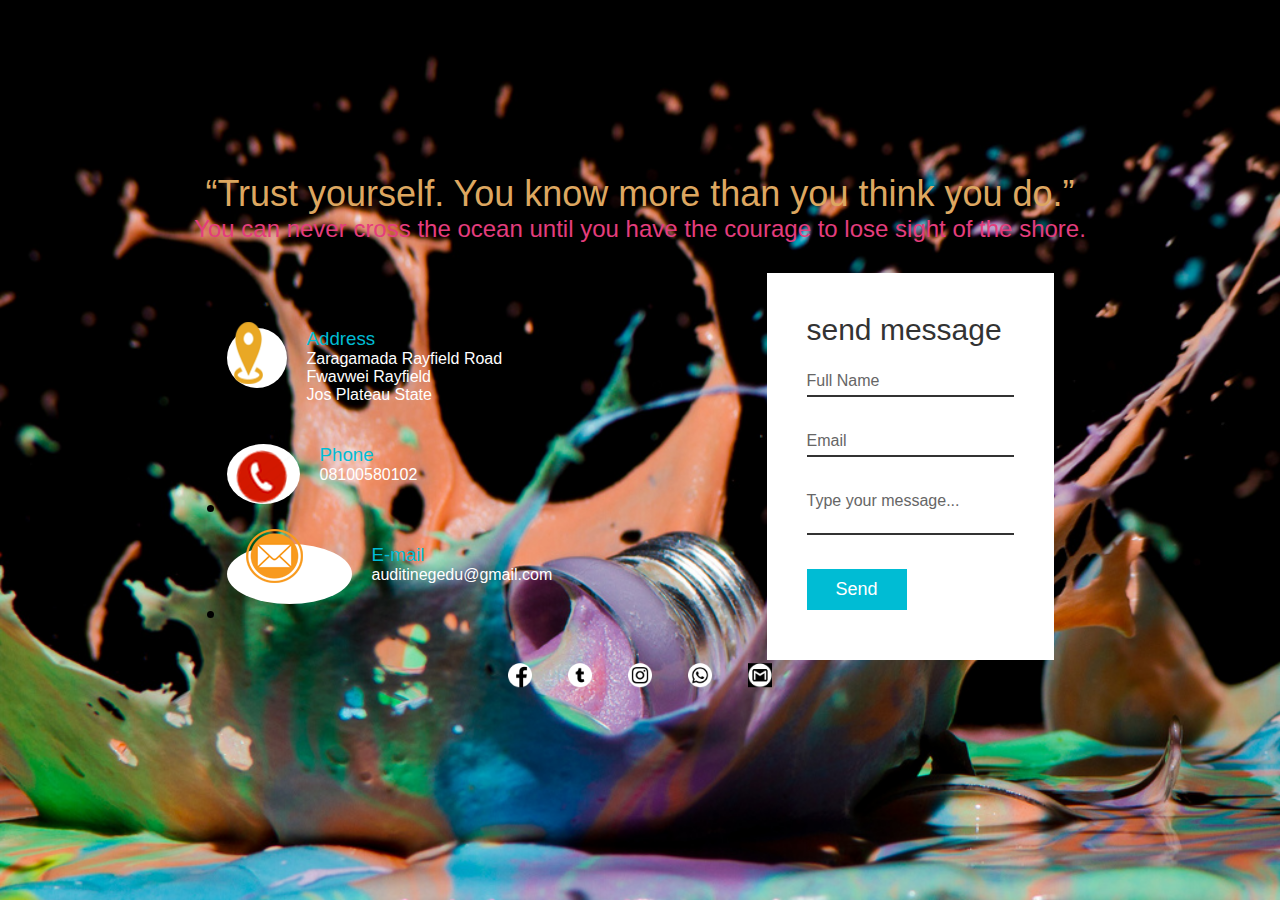
<file: contact.html>
<!DOCTYPE html>
<html lang="en">
<head>
    <meta charset="UTF-8">
    <link rel="stylesheet" type="text/css" href="style.css">
    <meta http-equiv="X-UA-Compatible" content="IE=edge">
    <meta name="viewport" content="width=device-width, initial-scale=1.0">
    <link rel="index.html" type="text/index"href="index.html">
    <title></title>
</head>
<body>
    <section class="Contact">
        <div class="content">
            <h2>“Trust yourself. You know more than you think you do.”</h2>
            <p>You can never cross the ocean until you have the courage to lose sight of the shore.</p>
        </div>
        <div class="conatain">
            <div class="contactinfo">
                <div class="box">
                   
                    <div class="icon">
                         <li><a href="#"><img src="images/orange-localization-icon-11.png" alt=""/><a></li>
                    </div>
                    <div class="text">
                       <h3>Address</h3>
                       <p>Zaragamada Rayfield Road<br>Fwavwei Rayfield<br> Jos Plateau State</p>
                    </div>
                </div>
                    <div class="box">
                       <div class="icon">
                        <li><a href="#"><img src="images/broccolidry.png" alt=""/><a></li>
                        </div>
                        <div class="text">
                          <h3>Phone</h3>
                          <p>08100580102</p>
                        </div>   
                    </div>
                    <div class="box">
                      
                       
                        <div class="icon">
                          <li><a href="#"><img src="images/email.png" alt=""/><a></li>
                        </div>
                        <div class="text">
                          <h3>E-mail</h3>
                          <p>auditinegedu@gmail.com</p>
                        </div>
                    </div>
            </div>
            <div class="contactform">
                <form>
                    <h2>send message</h2>
                        <div class="inputBox">
                          <input type="text"name="" required="required">
                          <span>Full Name</span>
                        </div>  
                        <div class="inputBox">
                            <input type="text"name="" required="required">
                            <span>Email</span>
                          </div>
                          <div class="inputBox">
                            <textarea required="required"></textarea>
                            <span>Type your message...</span>
                          </div>
                          <div class="inputBox">
                            <input type="submit"name="" value="Send">
                          </div>

                </form>
            </div>

        </div>
        <ul class="social">
            <li><a href="#"><img src="images/FB.png" alt=""/><a></li>
              <li><a href="#"><img src="images/TW.png" alt=""/><a></li>
                <li><a href="#"><img src="images/IN.png" alt=""/><a></li>
                    <li><a href="#"><img src="images/WH.png" alt=""/><a></li>
                        <li><a href="#"><img src="images/gm.png" alt=""/><a></li>
        </ul>
        
    </section>
    
</body>
</html>
</file>
<file: style.css>
*{
    box-sizing: border-box;
    margin: 0;
    padding: 0;
    font-family:"Lato", sans-serif;
}

.navbar {
    background: #131313;
    height: 80px;
    display: flex;
    justify-content: center;
    align-items: center;
    font-size: 1.2rem;
    position: sticky;
    top: 0;
    z-index: 999;
    
}

.navbar__container{
    display: flex;
    justify-content: space-between;
    height: 80px;
    z-index: 1;
    width: 100%;
    max-width: 1300px;
    margin: 0 auto;
    padding: 0 50px;
}

#navbar__logo{
    background-color: #f7e9e8;
    background-image:  linear-gradient(to top, #ecd9de 0%, #ffb177 
    100%);
    background-size: 100%;
    -webkit-background-clip: text;
    -moz-background-clip: text;
    -webkit-text-fill-color: transparent;
    -moz-text-fill-color:transparent;
    display: flex;
    align-items: center;
    cursor: pointer;
    text-decoration: none;
    font-size: 3rem;
    text-decoration:none;
    text-shadow: rgb(138, 6, 6);
    margin-left: 25px;
    font-family:Impact, Haettenschweiler, 'Arial Narrow Bold', sans-serif;
}
.fa-gem {
    margin-right: 0.5rem;
}
.navbar__menu {
    display: flex;
    align-items: center;
    list-style: none;
    text-align: center;
}

.navbar__item {
    height: 80px;
}

.navbar__links {
    color: #fff;
    display: flex;
    align-items: center;
    justify-content: center;
    text-decoration: none;
    padding: 0 1rem;
    height: 100%;
}

.navbar__btn{
    display: flex;
    justify-content: center;
    align-items: center;
    padding: 0 1rem;
    width: 100%;
}

.button {
    display: flex;
    justify-content: center;
    align-items: center;
    text-decoration: none;
    padding: 10px 20px;
    height: 100%;
    width: 100%;
    border: none;
    outline: none;
    border-radius: 4px;
    color: #fff;
}

.button:hover {
    background:#4837ff;
    transition: all 0.3s ease;
}

.navbar__links:hover{
    color: #f77062;
    transition: all 0.3s ease;
}

@media screen  and (max-width: 960px){
    .navbar__container{
        display: flex;
        justify-content: space-between;
        height: 80px;
        z-index: 1;
        width: 100%;
        max-width: 1300px;
        padding: 0;
    }

    .navbar__menu{
        display: grid;
        grid-template-columns: auto;
        margin: 0;
        width: 100%;
        position: absolute;
        top: -1000px;
        opacity: 0;
        transition: all 0.5s ease;
        height: 65vh;
        z-index: -1;
        background :#131313;
    }
    .navbar__menu.active{
        background :#131313;
        top: 100%;
        opacity: 1;
        transition: all 0.5s ease;
        z-index: 99;
        height: 65vh;
        font-size: 1.6rem;
    }

    #navbar__logo{
        padding-left: 25px;
    }
    
    .navbar__toggle .bar{
        width: 25px;
        height: 3px;
        margin: 5px auto;
        transition: all 0.3s ease-in-out;
        background:#fff;
    }
    .navbar__item{
        width: 100%;
    }

    .navbar__links {
        text-align: center;
        padding: 2rem;
        width: 100%;
        display: table;
    }
    #mobile__menu {
        position: absolute;
        top: 20%;
        right: 5%;
        transform: translate(5%, 20%);
    }

    .navbar__btn {
        padding-bottom: 2rem;
    }

    .button{
        display: flex;
        justify-content: center;
        align-items: center;
        width: 80%;
        height: 80%;
        margin: 0;
    }

    .navbar__toggle .bar{
        display:  block;
        cursor: pointer;
    }
    #mobile-menu.is-active .bar:nth-child(2){
        opacity: 0;
    }
    #mobile-menu.is-active .bar:nth-child(1){
        transform: translateY(8px) rotate(45deg);
    }
    #mobile-menu.is-active .bar:nth-child(3){
        transform: translateY(-8px) rotate(-45deg);
    }
}

/*hero section css*/
.main {
    background-color: #023133;
    background-image: linear-gradient(rgba(26, 27, 27, 0.85),
    rgba(1, 15, 29, 0.85)), url(images/he.jpg);

}

.main__container{
    display: grid;
    grid-template-columns: 1fr 1fr;
    align-self: center;
    justify-self: center;
    margin: 0  auto;
    height: 90vh;
    background-color: #141414;
    z-index: 1;
    width: 100%;
    max-width: 1300px;
    padding: 0 50px;
    background-image: linear-gradient(rgba(26, 27, 27, 0.85),rgba(1, 15, 29,
     0.85)), url(images/he.jpg);
    background-size: cover;
    background-position: center;
}


.main__content h1{
    font-size: 2.5rem;
    background-color: #ff8177;
    background-image: linear-gradient(to top,#ff0844  0%, 
    #ffb199 100%);
    background-size: 100% ;
    -webkit-background-clip: text;
    -moz-background-clip: text;
    -webkit-text-fill-color: transparent;
    -moz-text-fill-color:transparent;

}

.main__content h2{
    font-size: 3rem;
    background-color: #ff8177;
    background-image: linear-gradient(to top,#64128a  0%, 
    #21d4ed 100%);
    background-size: 100% ;
    -webkit-background-clip: text;
    -moz-background-clip: text;
    -webkit-text-fill-color: transparent;
    -moz-text-fill-color:transparent;

}

.main__content h3{
    font-size: 4.5rem;
    background-color: #ff8177;
    background-image: linear-gradient(to top,#1e13b3  0%, 
    #21d4ed 100%);
    background-size: 100% ;
    -webkit-background-clip: text;
    -moz-background-clip: text;
    -webkit-text-fill-color: transparent;
    -moz-text-fill-color:transparent;

}

.main__content p{
    margin-top: 1rem;
    font-size: 1.5rem;
    font-weight: 650;
    color: #fff;
    left: 8px;
}

.main__btn{
    font-size: 1rem;
    background-image: linear-gradient(to top,#ec6666  0%, 
    #a14b29 100%);
    padding: 14px 32px;
    border: none;
    border-radius: 4px;
    color: #fff;
    margin-top: 2rem;
    cursor: pointer;
    position: relative;
    transition: all 0.35s;
    outline: none;
}

.main__btn a {
    position: relative;
    z-index: 2;
    color: #fff;
    text-decoration: none;
}

.main__btn:after {
    position: absolute;
    content: '';
    top: 0;
    left: 0;
    width: 0;
    height: 100%;
    background: #4837ff;
    transition: all 0.35s;
    border-radius: 4px;

}

.main__btn:hover {
    color: #fff;
}

.main__btn:hover::after{
    width: 100%;
}

.main__img--container{
    text-align: center;
}

#main__img{
    height:80%;
    width: 80%;
}

/*mobile Responsive */

@media screen and (max-width: 768px) {
    .main__container{
        display: grid;
        grid-template-columns: auto;
        align-items: center;
        justify-self: center;
        width: 100%;
        margin: 0 auto;
        height: 90vh;
    }

    .main__content {
        text-align: center;
        margin-bottom: 4rem;

    }

    .main__content h1 {
        font-size: 2.5rem;
        margin-top: 2rem;
    }

    .main__content h2 {
        font-size: 3rem;
    }

    .main__content p {
        margin-top: 1rem;
        font-size: 1.5rem;
    }

}
@media screen and (max-width:480px) {
    .main__content h1 {
        font-size: 2rem;
        margin-top: 3rem;
    }

    .main__content h2 {
        font-size: 2rem;
    }

    .main__content p {
        margin-top: 2rem;
        font-size: 1.5rem;
    }

    .main__btn {
        padding: 12px 36px;
        margin: 2.5rem 0;
    }
    
}

/*services section css*/
.services{
    background: #022630;
    display: flex;
    flex-direction: column;
    align-items: center;
    height: 110vh;
    background-image: linear-gradient(rgba(26, 27, 27, 0.85),
    rgba(1, 15, 29, 0.85)), url(images/handle.bmp);

}

.services h1 {
    background-color: #ff8177;
    background-image: linear-gradient(to right,
     #ff8177 0%
    #ff867a 0%,
    #ff8c7f 21%, 
    #f99185 52%,
     #cf556c 78%,
     #b12a5b 100%);
     background-size: 100%;
     margin-bottom: 5rem;
     font-size: 2.5rem;
     -webkit-background-clip: text;
     -moz-background-clip: text;
     -webkit-text-fill-color: transparent;
     -moz-text-fill-color:transparent;

}
.services__container {
    display: flex;
    justify-content: center;
    flex-wrap: wrap;
}

.services__card {
    margin: 1rem;
    height: 500px;
    width: 400px;
    border-radius: 4px;
    background-image: linear-gradient(to 
    bottom, rgba(0,0,0,0)0%, rgb(17,17,17, 0.6)
    100%);
    background-size: cover;
    position: relative;
    color: #fff;
}
.services__card img {
    margin: 1rem;
    height: 500px;
    width: 400px;
    border-radius: 4px;
    background-image: linear-gradient(to 
    bottom, rgba(0,0,0,0)0%, rgb(17,17,17, 0.6)
    100%);
    background-size: cover;
    position: relative;
    color: #fff;
}


.services__card:nth-child(2){
    background-image: linear-gradient(to 
    bottom, rgba(0,0,0,0)0%, rgb(17,17,17, 0.6)
    100%);
    
}

.services h2 {
    position: absolute;
    top: 350px;
    left: 30px;

}
.services p{
    color: #120463;
    font-style:italic;
    font-size: 2rem;
    font-family: 'Gill Sans', 'Gill Sans MT', Calibri, 'Trebuchet MS',sans-serif;
    text-shadow: rgb(6, 49, 92);
    align-items: center;
    


}
.services__card p{
    
    color: rgb(28, 46, 211);
    font-style: normal;
    font-size: 1.2rem;
    font-family: Cambria,sans-serif;
    text-shadow: lightslategrey;

}

.services h2 p {
    position: absolute;
    top: 400px;
    left: 30px;

}

.services__card button{
    color: #fff;
    padding: 10px 20px;
    border: none;
    outline: none;
    border-radius: 4px;
    background: #ec6666;
    position: absolute;
    top: 440px;
    left: 30px;
    font-size: 1rem;
    cursor: pointer;

}

.services__card:hover{
    transform: scale(1.075);
    transition: 0.2s ease-in;
    cursor: pointer;

}

@media screen and (max-width: 960px) {
    .services{
        height: 1600px;
    }

    .services h1 {
        font-size: 2rem;
        margin-top: 12rem;

    }
    
}

@media screen and ( max-width:480px){
    .services{
        height: 1400px;

    }

    .services h1 {
        font-size:  1.2rem;

    }
    
    .services__card {
        width: 300px;
    }

    
}

/* footer css*/
.footer__container {
    background-color: #141414;
    padding: 5rem 0;
    display: flex;
    flex-direction: column;
    justify-content: center;
    align-items: center;
    background-image: linear-gradient(rgba(9, 16, 22, 0.85),rgba(0, 4, 8, 0.85)), url(images/uy.jpg);
}

#footer__logo {
    color: #fff;
    display: flex;
    align-items: center;
    cursor: pointer;
    text-decoration: none;
    font-size: 2rem;
}

.footer__links {
    width: 100%;
    max-width: 1000px;
    display: flex;
    justify-content: center;
}

.footer__link--wrapper {
    display: flex;
}

.footer__link--items {
    display: flex;
    flex-direction: column;
    align-items: flex-start;
    margin: 16px;
    text-align: left;
    width: 160px;
    box-sizing: border-box;
}

.footer__link--items h2{
    margin-bottom: 16px;
}

.footer__link--items > h2 {
    color: rgb(131, 101, 201);
}

.footer__link--items a {
    color: #fff;
    text-decoration: none;
    margin-bottom: 0.5rem;
}
.footer__link--items a :hover{
    color: rgb(248, 240, 240);
    transition: 0.3s ease-out;
}

/*social icons*/
.social__icon--link {
    color: #fff;
    font-size: 24px;
}

.social__media {
    max-width: 1000px;
    width: 100%;

}
.social__media--wrap {
    display: flex;
    justify-content: space-between;
    align-items: center;
    width: 100%;
    max-width: 1000px;
    margin: 40px auto 0 auto;
}

.social__icons{
    display: flex;
    justify-content: space-between;
    align-items: center;
    width: 240px;
}
.social__logo{
    color: #fff;
    justify-content: space-between;
    margin-left: 20px;
    cursor: pointer;
    text-decoration: none;
    font-size: 2rem;
    display: flex;
    align-items: center;
    margin-bottom: 16px;
     
}
.website__rights {
    color: #fff;
} 

.social{
    position: relative;
    bottom: 20px;
    z-index: 10;
    display:flex;
    justify-content:center;
    align-items: center;
    

    
}

.social li{
    list-style: none;


}
.social li a {
    margin: 4px auto 0 auto;
    display:inline-block;
    filter: invert(2);
    
    transform: scale(0.4);
    transition: 0.5s;
    object-fit:cover;
}

.social li a img {
    width: 60px;
    margin:0%;
}
.social li a :hover {
    transform: scale(0.4)  translateY(-1px);
}

@media screen and (max-width :820px)  {
    .footer__links{
        padding-top: 2rem;

    }

    #footer__logo{
        margin-top: 2rem;
    }
    .website__rights{
        margin-bottom: 2rem;
    }
    .footer__link--wrapper {
        flex-direction: column;
    }
    
}
/*gallery section*/

.container{
    background-color: rgb(191, 253, 253);
    display: flex;
    flex-direction: column;
    justify-content: center;
    align-items: center;
    text-align: center;
    margin: 40px 20px 0 20px;
    object-fit: cover;
}

.container .heading{
    width: 40%;
    padding-bottom: 5px;
}
 .container .heading h3{
     color: rgb(8, 7, 0);
     font-size: 3em;
     font-weight: bolder;
     padding-bottom: 10px;
     border: 4px solid rgb(5, 0, 0); 
 }
 .container .heading  h3 span{
     color: crimson;
 }

 .container.heading h3 span{
     font-weight: 100;
 }
 .container .box{
     display: flex;
     flex-direction: row;
     justify-content: space-between;
 }
.container .box .dream{
    display: flex;
    flex-direction: column;
    width: 32.5%;
}
.container .box .dream img{
    width: 90%;
    padding-bottom: 4%;
    border-radius: 5px;
}
.container .btn {
    margin:  40px 0 70px 0;
    background: #222;
    padding: 15px 40px;
    border-radius: 5px;

}
.container .btn a{
    color: rgb(173, 30, 30);
    font-size: 1.2em;
    text-decoration: none;
    font-weight: bolder;
    letter-spacing: 3px;
}
.container .btn:hover {
    background:  transparent;
    border: 1px solid #fff;
    transition: 0.5s all ease-out; 
}
@media only screen and (max-width: 960px) {
    .container .box{
        flex-direction: column;
    }

    .container .box .dream{
        width: 100%;
    }
    
}
@media only screen and (max-width: 960px) {
    .container .heading{
        width: 100%;
    }
    .container .heading h3{
        font-size: 1em;
    }
    
} 

/*contact section*/

body{
    background-image: url();
    width: 100%;
    height: 100vh;
    background-size: 100% 100vh;
    position: relative;
    background-repeat: no-repeat;
}
header{
    position: absolute;
    text-align: center;
    width: 75%;
    left: 12%;
    top: 2rem;

}
header h1{
    font-size: 100%;
}

/* about section */

section{
    width: 100%;
    height: 95vh;
    background-image: url(images/vf.jpg);
    background-repeat: no-repeat;
    background-size: cover;
    position: relative;
}
.text-conterainer p:nth-child(1){
    font-family:  Impact, 'Arial Narrow Bold', sans-serif;
    font-weight: bold;
    color: #00008b;
    font-size: 40px;
    font-weight: bold;
    font-style: normal;
    letter-spacing: 0px;
    line-height: 53px;
}

.text-conterainer p:nth-child(2){
    color: #1a1a1a;
    font-size: 60px;
    font-family:calibri;
    font-weight: bold; 
    letter-spacing: 1px;
}
.text-conterainer p:nth-child(3){
    font-family: 'Times New Roman', Times, serif;
    color: #403e3e;
    font-size: 30px;
    line-height: 30px;
}
.text-conterainer p{
    line-height: 0px;
    margin: 45px 0px 25px;
}
.text-conterainer{
    position: absolute;
    left: 13%;
    top: 42px;
    transform: translate(-13%,-42);

}
.text-conterainer button{
    width: 130px;
    height: 42px;
    border-radius: 10px;
    font-family: Cambria, Cochin, serif;
    font-weight:bold ;
    font-size: 14px;
    outline: none;
    margin: 0px 10px;
}
.hire-btn{
    border: 2px solid #373636;
}
button:active{
    transform: scale(1.1);
}
button:hover {
    background:  transparent;
    border: 1px solid rgb(173, 30, 30);
    transition: 0.5s all ease-out; 
}
 .tu{
    height: 100%;
    position: absolute;
    bottom: 0px;
    left : 70%;
    transform: translateX(-70%);
}
.about-conterainer{
    width: 80%;
    height: 330px;
    background-color: #ffffff;
    border-radius: 20px;
    box-shadow: 2px 2px 12px rgb(0, 0, 0,0.2);
    display: flex;
    margin: -7% auto 20px auto;
    position: relative;
    justify-content: space-evenly;
    align-items: center;
}
.about-conterainer img{
    height: 550px;
}
.about-text{
    width: 550px;
}
.about-text p:nth-child(1){
    color: #403e3e;
    font-family: 'Franklin Gothic Medium', 'Arial Narrow', Arial, sans-serif;
    font-weight: bold;
    font-size: 23px;
    line-height: 32px;
    
    
    
}
.about-text p:nth-child(2){
    color: #3e3d3d;
    font-size: 15px;
    font-family:Times New Roman;
    font-weight: bold;
    line-height: 23px;
}
.about-text p:nth-child(3),
.about-text p:nth-child(4){
    color: #7e7d7d;
    font-family: 'Times New Roman', Times, serif;
    font-size: 20px;
}
.Services{
    height: 600px;
    background-color:#ffffff;
    padding: 6% 12% 0px 12%;
}
.services-text p:nth-child(1){
    font-family: 'Times New Roman';
    font-weight: bold;
    color: #360101;
    font-size: 25px;  
    line-height: 33px;
    text-shadow: #3e3d3d;


}
.services-text p:nth-child(2),
.services-text p:nth-child(3),
.services-text p:nth-child(4),
.services-text p:nth-child(5),
.services-text p:nth-child(6){
    font-family:Lucida Sans;
    font-weight: bold;
    color: #3e3d3d;
    font-size: 15px;
    line-height: 20px;
}
.services-text{
    width: 150px;
    margin: 25px 0px;
}

footer{
    height: 300px;
    display: flex;
    flex-direction: column;
    justify-content: center;
    align-content: center;
}
footer p{
    font-family:Calibri;

}
footer p:nth-child(1){
    font-size: 30px;
    color: #191919;
    line-height: 10px;
}
footer p:nth-child(2){
    font-size: 16px;
    color: #7e7d7d;
    width: 600px;
    text-align: center;
}


.Contact{
    position: relative;
    min-height: 100vh;
    padding: 50px 100px;
    background: url( "images/ty.jpg"); 
    display: flex;
    justify-content: center;
    align-items: center;
    flex-direction: column;
    background-size: cover;
}
.Contact .content{
    max-width:800 px;
    text-align: center;
}
.Contact .content h2{
    font-size: 36px;
    font-weight: 500;
    color:#dda760;
}

.Contact .content p{
    font-weight: 300;
    color: #e43d7d;
    font-size: 1.5rem;
}
.conatain{
    width: 100%;
    display: flex;
    justify-content: center;
    align-items: center;
    margin-top: 30px;
}
.conatain .contactinfo{
    width: 50%;
    display: flex;
    flex-direction: column;
}
.conatain .contactinfo .box{
    position: relative;
    padding: 20px 0;
    display: flex;

}
.conatain .contactinfo .box .icon{
    min-width: 60px;
    height: 60px;
    background: #fff;
    display: flex;
    justify-content: center;
    align-items: center;
    border-radius: 50%;
    font-size:22px;
}


.conatain .contactinfo  .box  .text{
    display: flex;
    margin-left: 20px;
    font-size: 16px;
    color: #ffffff;
    flex-direction: column;
    font-weight: 300;
}
.conatain .contactinfo  .box  .text h3{
    font-weight: 500;
    color: #00bcd4;
}
.contactform{
    width: 40;
    padding: 40px;
    background: #fff;
    
}
.contactform h2{
    font-size: 30px;
    color: #333;
    font-weight: 500;
}
.contactform .inputBox{
    position: relative;
    width: 100%;
    margin-top: 10px;
}
.contactform .inputBox input,
.contactform .inputBox textarea{
    width: 100%;
    padding: 5px 0;
    font-size: 16px;
    margin: 10px 0;
    border: none;
    border-bottom: 2px solid #333;
    outline: none;
    resize: none;
}
.contactform .inputBox span{
    position: absolute;
    left: 0;
    padding: 5px 0;
    font-size: 16px;
    margin: 10px 0;
    pointer-events: none;
    transition: 0.5s;
    color: #666;

}
.contactform .inputBox input:focus~span,
.contactform .inputBox input:valid~span,
.contactform .inputBox textarea:focus~span,
.contactform .inputBox textarea :valid~span{
    color: #e91e63;
    font-size: 12px;
    transform:translateY(-20px);
}
.contactform .inputBox input[type="submit"]{
    width: 100px;
    background: #00bcd4;
    color: #fff;
    border: none;
    cursor: pointer;
    padding: 10px;
    font-size: 18px;
}
@media  (max-width:991px){
    .contact{
        padding: 50px;
    }
    .contain{
        flex-direction: column;
    }
    .contain .contactinfo{
        margin-bottom: 40px;
    }
    .contain .contactinfo,
    .contactform{
        width: 100%;
    }
    
}
</file>
